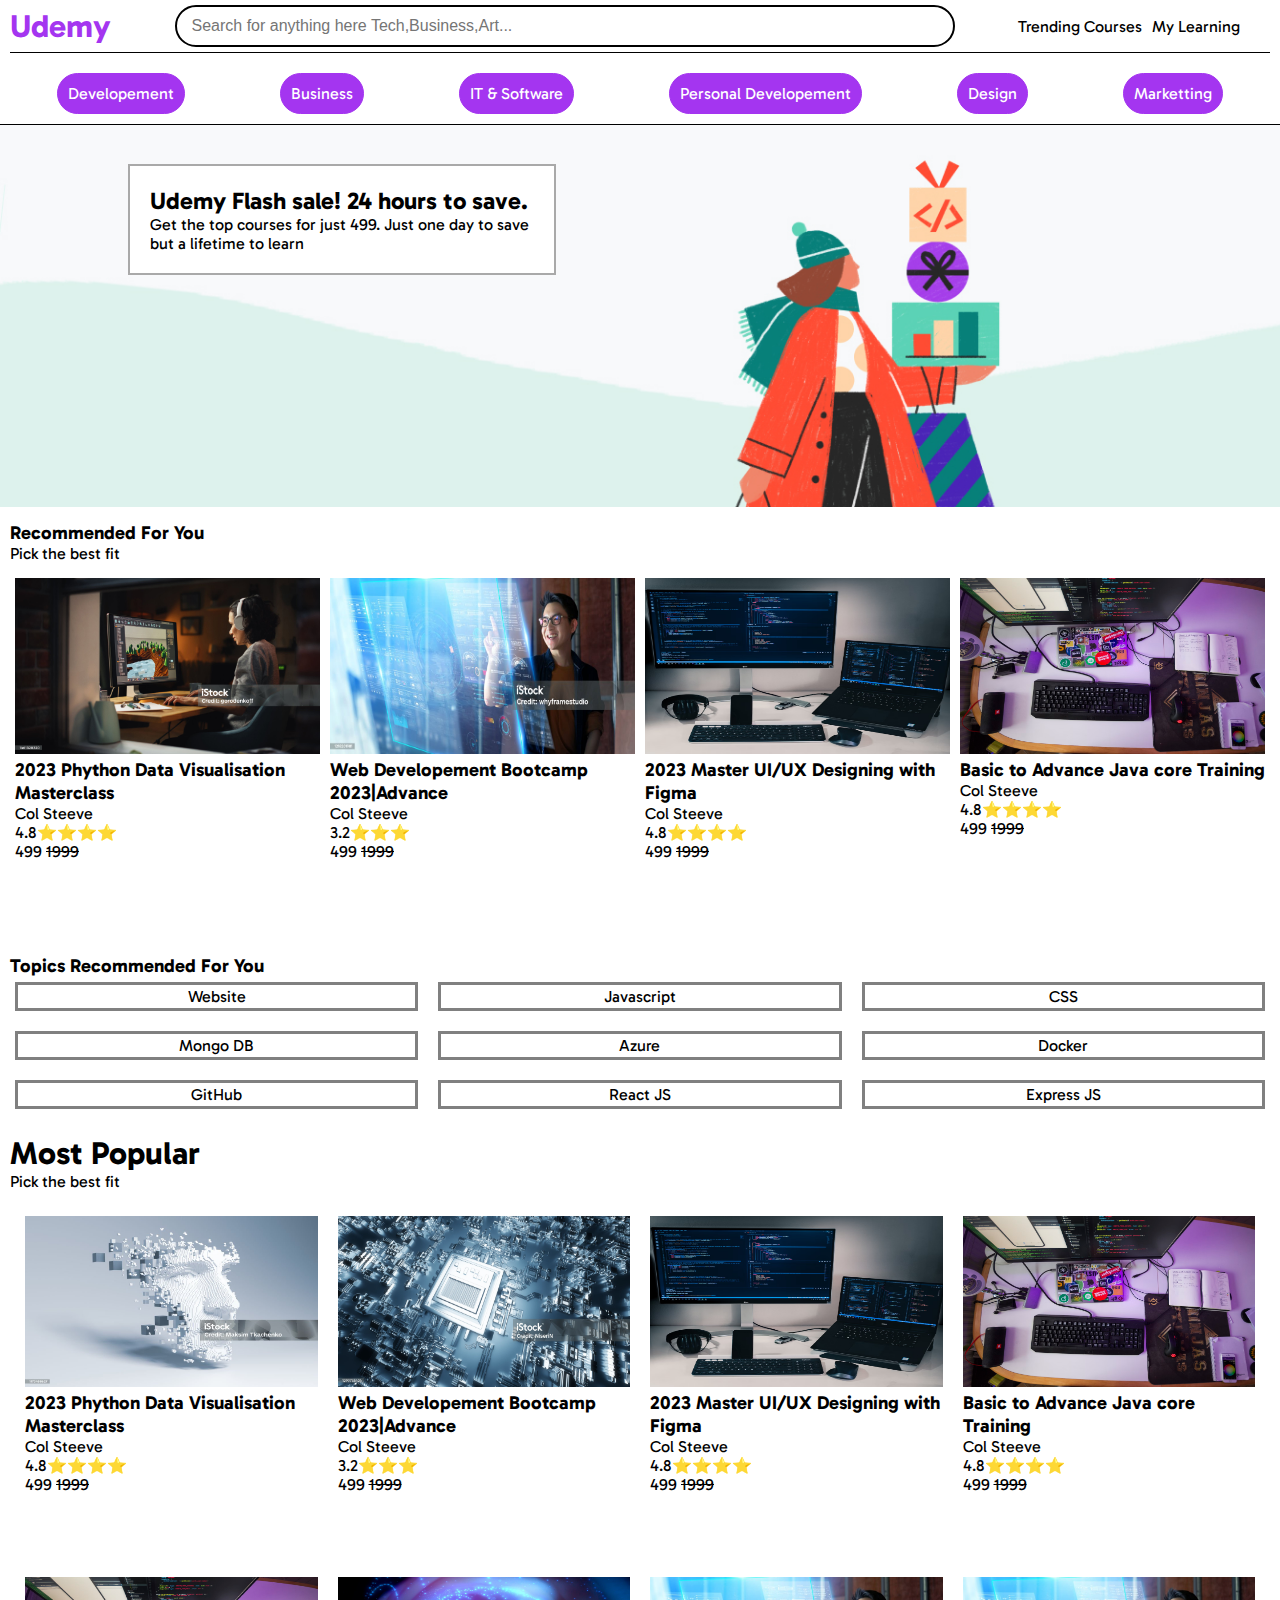
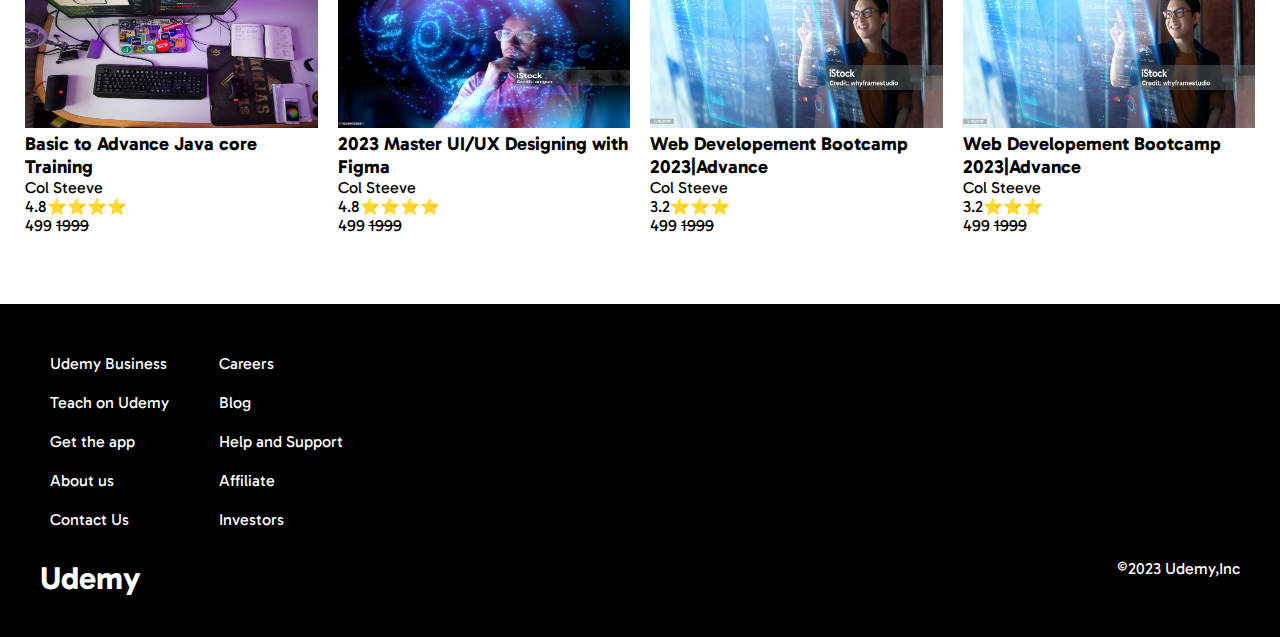
<file: index.html>
<!DOCTYPE html>
<html lang="en">

<head>
    <meta charset="UTF-8">
    <meta name="viewport" content="width=device-width, initial-scale=1.0">
    <title>udemy</title>
    <!---Google Style sheet for fonts-->
    <link rel="preconnect" href="https://fonts.googleapis.com">
    <link rel="preconnect" href="https://fonts.gstatic.com" crossorigin>
    <link href="https://fonts.googleapis.com/css2?family=Gabarito&display=swap" rel="stylesheet">
    <!---My style sheet-->
    <link rel="stylesheet" href="style.css">
    <!--Google Font Awesome cdn-->
    <link rel="stylesheet" href="https://cdnjs.cloudflare.com/ajax/libs/font-awesome/6.5.1/css/all.min.css"
        integrity="sha512-DTOQO9RWCH3ppGqcWaEA1BIZOC6xxalwEsw9c2QQeAIftl+Vegovlnee1c9QX4TctnWMn13TZye+giMm8e2LwA=="
        crossorigin="anonymous" referrerpolicy="no-referrer" />
</head>

<body>

    <!---Navbar-->
    <div class="navbar">
        <div class="navbar__s1">
            <h1>Udemy</h1>
        </div>
        <div class="navbar__s2">
            <i class="fa-solid fa-magnifying-glass" style="color: #00040a;"></i>
            <input type="text" placeholder="Search for anything here Tech,Business,Art...">
        </div>
        <div class="navbar__s3">
            <p>Trending Courses</p>
            <!-- <p>My Learning</p> -->
            <div class="mylearning">
                <p>My Learning</p>
                <div class="mylearning__popup">
                    <p>You did not purchase anything yet</p>
                </div>
            </div>
            <i class="fa-solid fa-cart-shopping" style="color: #010409;"></i>
            <i class="fa-solid fa-bell" style="color: #000000;"></i>
            <i class="fa-solid fa-user" style="color: #010409;"></i>
            </div>
            <div class="navbar__s4">
            <i class="fa-solid fa-bars"></i>
            </div>
        

    </div>
    <!--Categories-->
    <div class="categories">
        <p>Developement</p>
        <p>Business</p>
        <p>IT & Software</p>
        <p>Personal Developement</p>
        <p>Design</p>
        <p>Marketting</p>
    </div>
    <!--sale image-->
    <div class="sale__image">
        <img src="./images/sale image.jpg" alt="Sale Image">
        <div class="sale__image__offer">
            <h2>Udemy Flash sale! 24 hours to save.</h2>
            <p>Get the top courses for just 499. Just one day to save but a lifetime to learn</p>
        </div>
 
    </div>
    <!--Recommended-->
    <div class="recommended">
        <h3 class="recommended__title">Recommended For You</h3>
        <p>Pick the best fit</p>
        <div class="recommended__container">
            <div class="course__card">
                <img src="./images/c1.jpg" alt="Course Image">
                <h3>2023 Phython Data Visualisation Masterclass</h3>
                <p>Col Steeve</p>
                <p>4.8⭐⭐⭐⭐</p>
                <p>499
                    <del>1999</del>
                </p>
            </div>
            <div class="course__card">
                <img src="./images/c2.jpg" alt="Course Image">
                <h3>Web Developement Bootcamp 2023|Advance</h3>
                <p>Col Steeve</p>
                <p>3.2⭐⭐⭐</p>
                <p>499
                    <del>1999</del>
                </p>
            </div>
            <div class="course__card">
                <img src="./images/c3.jpg" alt="Course Image">
                <h3>2023 Master UI/UX Designing with Figma</h3>
                <p>Col Steeve</p>
                <p>4.8⭐⭐⭐⭐</p>
                <p>499
                    <del>1999</del>
                </p>
            </div>
            <div class="course__card">
                <img src="./images/c4.jpg" alt="Course Image">
                <h3>Basic to Advance Java core Training</h3>
                <p>Col Steeve</p>
                <p>4.8⭐⭐⭐⭐</p>
                <p>499
                    <del>1999</del>
                </p>
            </div>


        </div>
    </div>
    <!--Topics-->
    <div class="topics">
        <h3 class="topics__title">Topics Recommended For You</h3>
        <div class="topics__container">
            <p>Website</p>
            <p>Javascript</p>
            <p>CSS</p>
            <p>Mongo DB</p>
            <p>Azure</p>
            <p>Docker</p>
            <p>GitHub</p>
            <p>React JS</p>
            <p>Express JS</p>
        </div>
    </div>
    <!--Most Popular-->
    <div class="most__popular">
        <h1 class="most__popular__title">Most Popular</h1>
        <p>Pick the best fit</p>
        <div class="most__popular__container">
            <div class="course__card">
                <img src="./images/mc1.jpg" alt="Course Image">
                <h3>2023 Phython Data Visualisation Masterclass</h3>
                <p>Col Steeve</p>
                <p>4.8⭐⭐⭐⭐</p>
                <p>499
                    <del>1999</del>
                </p>
            </div>
            <div class="course__card">
                <img src="./images/mc2.jpg" alt="Course Image">
                <h3>Web Developement Bootcamp 2023|Advance</h3>
                <p>Col Steeve</p>
                <p>3.2⭐⭐⭐</p>
                <p>499
                    <del>1999</del>
                </p>
            </div>
            <div class="course__card">
                <img src="./images/c3.jpg" alt="Course Image">
                <h3>2023 Master UI/UX Designing with Figma</h3>
                <p>Col Steeve</p>
                <p>4.8⭐⭐⭐⭐</p>
                <p>499
                    <del>1999</del>
                </p>
            </div>
            <div class="course__card">
                <img src="./images/c4.jpg" alt="Course Image">
                <h3>Basic to Advance Java core Training</h3>
                <p>Col Steeve</p>
                <p>4.8⭐⭐⭐⭐</p>
                <p>499
                    <del>1999</del>
                </p>
            </div>
            <div class="course__card">
                <img src="./images/c4.jpg" alt="Course Image">
                <h3>Basic to Advance Java core Training</h3>
                <p>Col Steeve</p>
                <p>4.8⭐⭐⭐⭐</p>
                <p>499
                    <del>1999</del>
                </p>
            </div>
            <div class="course__card">
                <img src="./images/mc6.jpg" alt="Course Image">
                <h3>2023 Master UI/UX Designing with Figma</h3>
                <p>Col Steeve</p>
                <p>4.8⭐⭐⭐⭐</p>
                <p>499
                    <del>1999</del>
                </p>
            </div>
            <div class="course__card">
                <img src="./images/c2.jpg" alt="Course Image">
                <h3>Web Developement Bootcamp 2023|Advance</h3>
                <p>Col Steeve</p>
                <p>3.2⭐⭐⭐</p>
                <p>499
                    <del>1999</del>
                </p>
            </div>
            <div class="course__card">
                <img src="./images/c2.jpg" alt="Course Image">
                <h3>Web Developement Bootcamp 2023|Advance</h3>
                <p>Col Steeve</p>
                <p>3.2⭐⭐⭐</p>
                <p>499
                    <del>1999</del>
                </p>
            </div>

        </div>

    </div>
<!--Footer-->
<div class="footer">
    <div class="footer__one">
        <div class="footer__one__s1">
<p>Udemy Business</p>
<p>Teach on Udemy</p>
<p>Get the app</p>
<p>About us</p>
<p>Contact Us</p>
        </div>
        <div class="footer__one__s2">
            <p>Careers</p>
            <p>Blog</p>
            <p>Help and Support</p>
            <p>Affiliate</p>
            <p>Investors</p>

        </div>

    </div>
    <div class="footer__two">
<h1>Udemy</h1>
<p>&copy;2023 Udemy,Inc</p>
    </div>
</div>
</body>

</html>
</file>
<file: style.css>
*
{
    margin: 0;
    padding: 0;
}
body
{
    font-family: 'gabarito',sans-serif;
}
.navbar
{
    margin: 10px;
    margin-top: 0;
    display: flex;
    gap: 10px;
    justify-content: space-between;
    align-items: center;
    border-bottom: 1px black solid;
    position: sticky;
    top: 0;
    background-color: white;
    z-index: 1;

}
.navbar__s1
{
color: #A435F0;

}
.navbar__s2
{
    border: 2px black solid;
    padding:10px;
    margin: 5px;
    border-radius: 30px;
    width: 60%;
    display: flex;
    gap: 5px;
    justify-content: space-between;
    align-items: center;

}
.navbar__s2 input
{
border: none;
width: 100%;
font-size: 16px;
background-color: transparent;
}

.navbar__s2 input:focus
{
    outline: none;
}
.navbar__s3
{
    display: flex;
    justify-content: center;
    align-items: center;
    gap: 10px;

}
.navbar__s4
{
    display: none;
}
/* my learning popup */
.mylearning
{
    position: relative;
    cursor: pointer;

}
.mylearning__popup
{
    position: absolute;
    background-color: white;
    border: black solid 1px;
    width: 100px;
    top: 150%;
    padding: 10px;
    right: 0;
    display: none;
}
.mylearning:hover .mylearning__popup
{
    display: block;
}

.categories
{
    display: flex;
    padding: 10px;
    border-bottom: 1px black solid;
    justify-content: space-around;
}
.categories p
{
    background-color: #A435F0;
    color: white;
    padding:10px ;
    border-radius: 30px;
    border: 1px solid #A435F0;
    
}
.categories p:hover{
    transition: 0s;
    background-color:transparent;
    color:#A435F0;
    cursor: pointer;
    border: 1px solid #A435F0;
}
.sale__image img
{
    width: 100%;
    

}
.sale__image
{
    position: relative;
}
.recommended
{
    padding: 10px;
}
.course__card
{
    flex-basis: 20%;
    flex-grow: 1;
    margin: 5px;
}
.course__card img
{
    width: 100%;
    height: 50%;
}
.recommended__container
{
    display: flex;
    justify-content: space-between;
    margin-top: 10px;
    flex-wrap: wrap;
}
.topics
{
    padding: 10px;
}
.topics__container
{
    display: flex;
    gap: 10px;
    flex-wrap: wrap;
    
}
.topics__container p
{
    margin: 5px;
    text-align: center;
    padding: 2px;
    border: 3px gray solid;
    flex-grow: 1;
    flex-basis: 25%;
}
.most__popular
{
    padding:  10px;
}
.most__popular__container
{
    margin-top: 10px;
    padding: 10px;
    gap: 10px;
    display: flex;
    flex-wrap: wrap;
    justify-content: space-between;
    
}

.footer__one
{
    display: flex;
    gap: 10px;
    
}
.footer__two
{
    display: flex;
    justify-content: space-between;
    padding: 10px;
}
.footer
{
    background-color: black;
    color: white;
 padding: 30px;
    
}
.footer__one p
{
    margin: 20px;
}
.sale__image__offer
{
    width: 30%;
    border: darkgray 2px solid;
position: absolute;
top: 10%;
left: 10%;
padding: 20px;
background-color: white;
animation-name: zoom;
animation-duration: 2s;

animation-fill-mode: forwards;


}
@keyframes zoom {
    0%
    {
        transform: scale(0);
        opacity: 0;
    }
    100%
    {
        opacity: 1;
        transform: scale(1);
        
    }
    
}
/* Media Queries */
@media screen  and (max-width:800px)
 {
    body{
        font-size: 10px;
    }
    
}
@media screen  and (max-width:500px)
 {
    .course__card
    {
        flex-basis: 40%;
    }
    .categories
    {
        display: none;

    }
    .navbar__s2,.navbar__s3
    {
        display: none;
    }
    .navbar__s4
    {
        display: block;
    }
    .navbar
    {
border-bottom: 0;
    }
    
}
</file>
